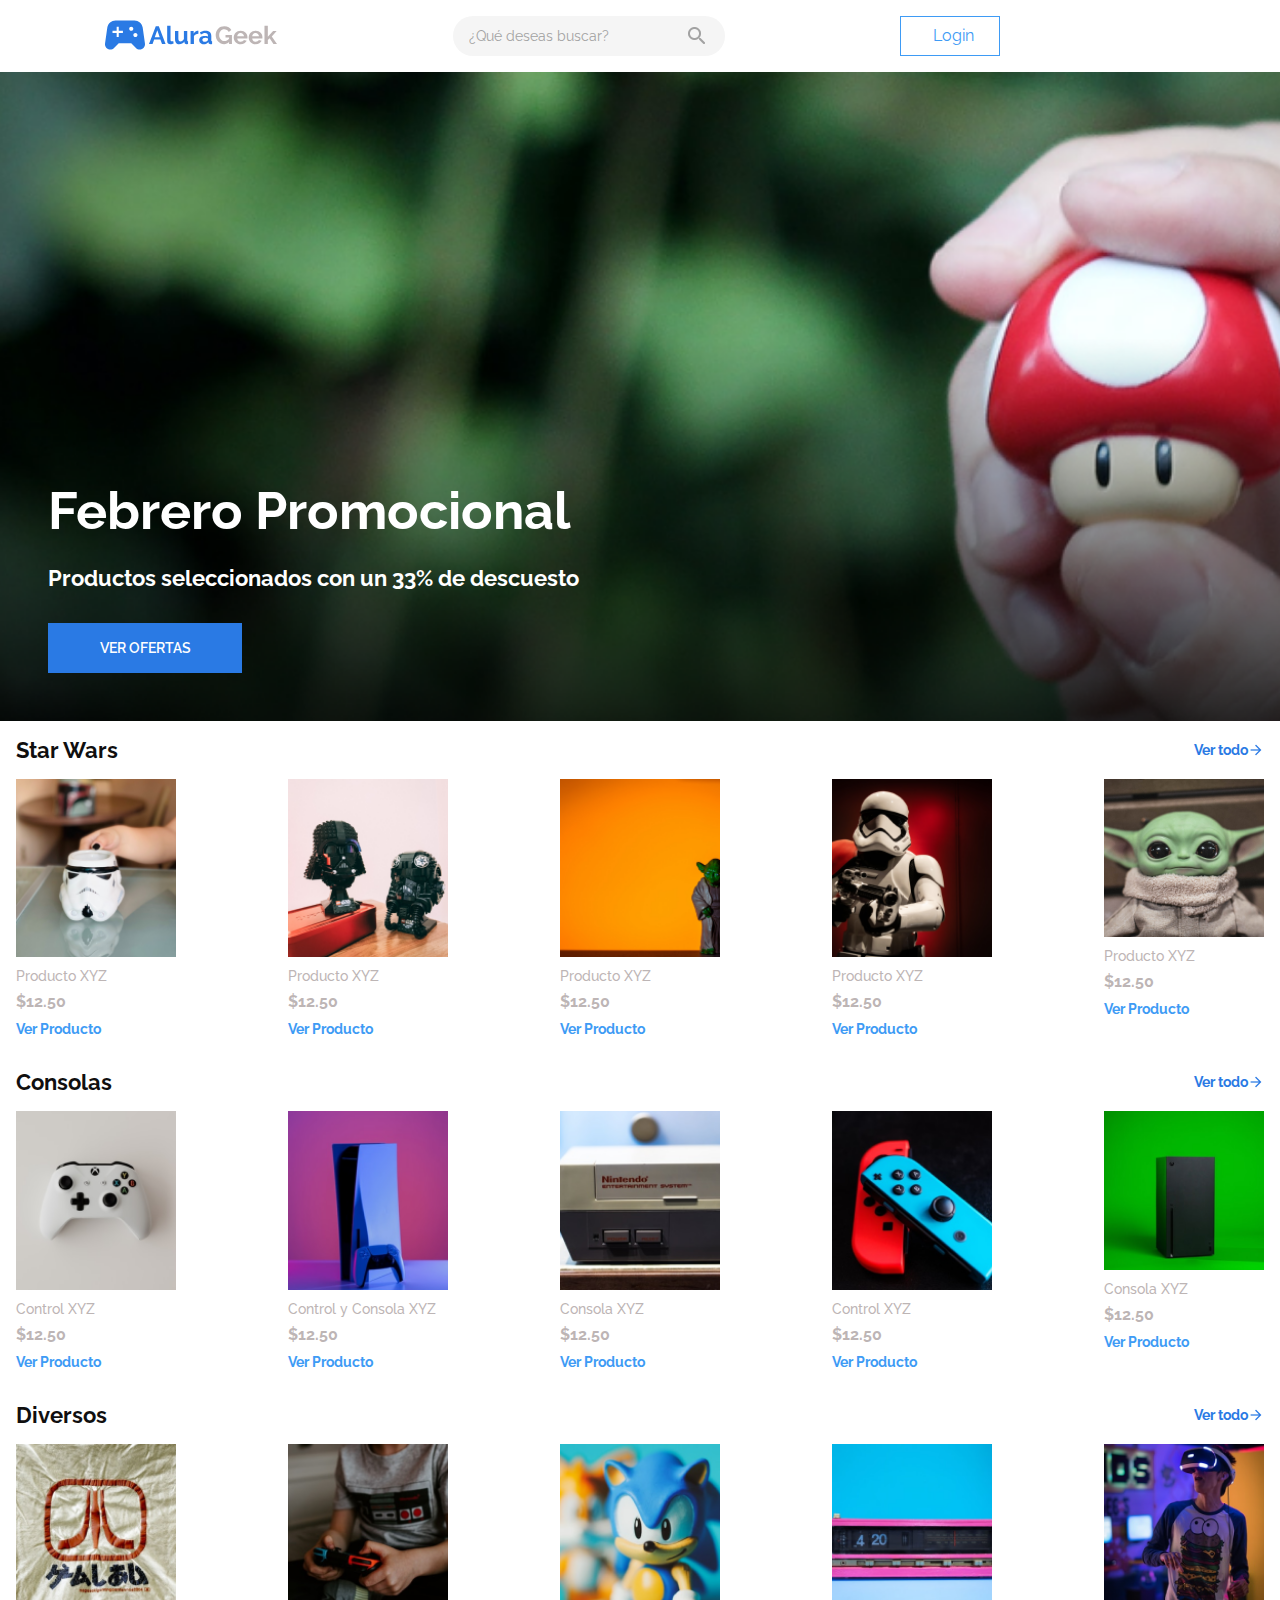
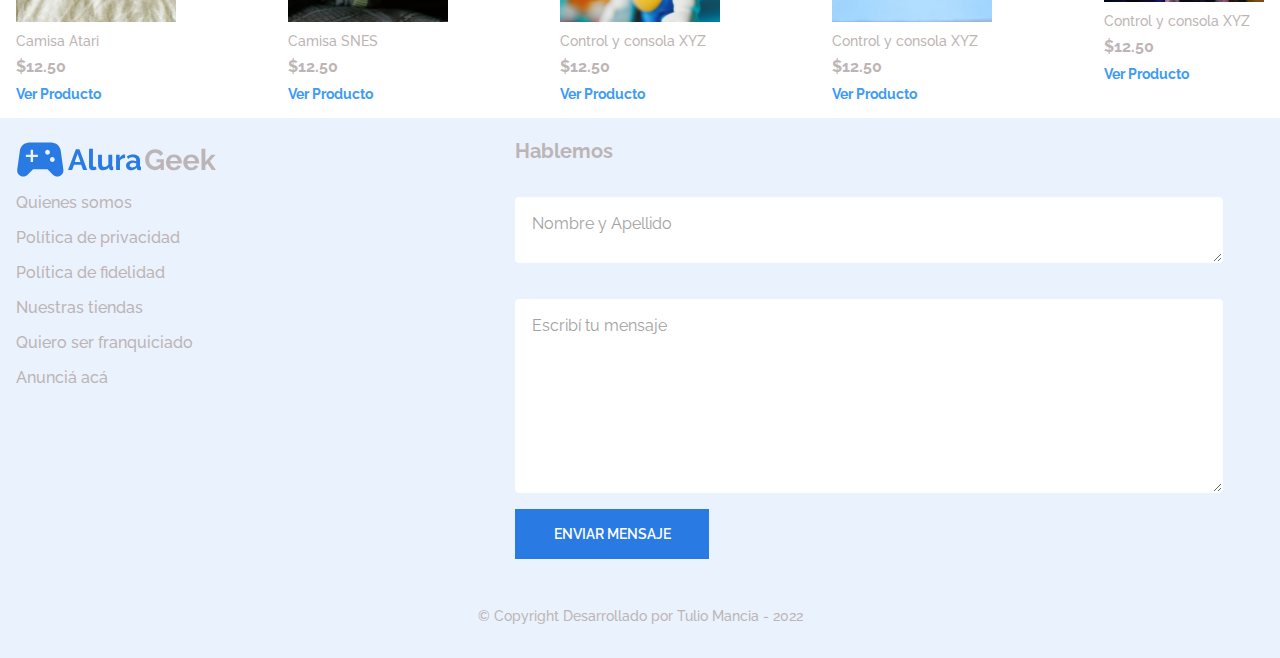
<file: index.html>
<!DOCTYPE html>

<html lang="es">

    <head>

        <meta charset="UTF-8">
        <meta name="viewport" content="width=device-width">

        <title>Alura Geek</title>

        <link rel="stylesheet" href="css/reset.css">
        <link rel="stylesheet" href="css/banner.css">
        <link rel="stylesheet" href="css/footer.css">
        <link rel="stylesheet" href="css/productos.css">
        <link rel="stylesheet" href="css/header.css">
        <link rel="stylesheet" href="css/login.css">
        <link rel="stylesheet" href="css/style.css">

        <link href="https://fonts.googleapis.com/css2?family=Raleway:wght@400;500;600;700&display=swap" rel="stylesheet">

    </head>

    <body>

        <header class="encabezado">

                <nav class="container">

                    <ul class="encabezado__items">

                        <li><img src="img/Logo Principal.svg" alt="Logo Alura Geek" class="encabezado__items-logo"></li>
                        
                        <li>
                            <div class="encabezado__items-buscador">
                                <input type="text" class="encabezado__items-buscar" placeholder="¿Qué deseas buscar?">
                                <button class="encabezado__input-lupa"></button>
                            </div>    
                        </li>

                        <li class="encabezado__items-boton"><a class="encabezado__boton"  href="login.html">Login</a></li>
                        
                        <li><img src="img/lupa.png" alt="Ícono lupa" class="encabezado__items-lupa"></li>
                    
                    </ul>

                </nav>

        </header>
        
        <main>

            <section class="bannerPrincipal">

                <h2 class="bannerPrincipal__titulo">Febrero Promocional</h2>

                <p class="bannerPrincipal__descuento">Productos seleccionados con un 33% de descuesto </p>

                <a href="#" class="principal__boton">Ver ofertas</a>

            </section>

            <section class="Productos">

                <div class="Productos__starWars">

                    <div class="Productos__header">
                        
                        <h3 class="Productos__header--titulo">Star Wars</h3>

                        <div class="Productos__header--mas">
                            <p class="Productos__verTodo">Ver todo</p>
                            <img src="img/arrow.png" alt="Flecha"></img>
                        </div>

                    </div>

                    <ul class="Productos__items">

                        <li >
                            <img src="img/sw-1.png" alt="Item 1">
                            <p class="producto__nombre">Producto XYZ</p>
                            <p class="producto__precio">$12.50</p>
                            <a class="producto__ver" href="detalle-producto.html">Ver Producto</a>
                        </li>

                        <li>
                            <img src="img/sw-2.png" alt="Item 2">
                            <p class="producto__nombre">Producto XYZ</p>
                            <p class="producto__precio">$12.50</p>
                            <a class="producto__ver" href="#">Ver Producto</a>
                        </li>

                        <li>
                            <img src="img/sw-3.png" alt="Item 3">
                            <p class="producto__nombre">Producto XYZ</p>
                            <p class="producto__precio">$12.50</p>
                            <a class="producto__ver" href="#">Ver Producto</a>
                        </li>

                        <li>
                            <img src="img/sw-4.png" alt="Item 4">
                            <p class="producto__nombre">Producto XYZ</p>
                            <p class="producto__precio">$12.50</p>
                            <a class="producto__ver" href="#">Ver Producto</a>
                        </li>

                        <li>
                            <img src="img/sw-5.png" alt="Item 5">
                            <p class="producto__nombre">Producto XYZ</p>
                            <p class="producto__precio">$12.50</p>
                            <a class="producto__ver" href="#">Ver Producto</a>
                        </li>

                    </ul>
                    
                </div>

                <div class="Productos__consolas">

                    <div class="Productos__header">
                        
                        <h3 class="Productos__header--titulo">Consolas</h3>

                        <div class="Productos__header--mas">
                            <p class="Productos__verTodo">Ver todo</p>
                            <img src="img/arrow.png" alt="Flecha"></img>
                        </div>

                    </div>

                    <ul class="Productos__items">

                        <li> 
                            <img src="img/c-1.png" alt="Item 1">
                            <p class="producto__nombre">Control XYZ</p>
                            <p class="producto__precio">$12.50</p>
                            <a class="producto__ver" href="#">Ver Producto</a>
                        </li>

                        <li> 
                            <img src="img/c-2.png" alt="Item 2">
                            <p class="producto__nombre">Control y Consola XYZ</p>
                            <p class="producto__precio">$12.50</p>
                            <a class="producto__ver" href="#">Ver Producto</a>
                        </li>

                        <li> 
                            <img src="img/c-3.png" alt="Item 3">
                            <p class="producto__nombre">Consola XYZ</p>
                            <p class="producto__precio">$12.50</p>
                            <a class="producto__ver" href="#">Ver Producto</a>
                        </li>

                        <li> 
                            <img src="img/c-4.png" alt="Item 4">
                            <p class="producto__nombre">Control XYZ</p>
                            <p class="producto__precio">$12.50</p>
                            <a class="producto__ver" href="#">Ver Producto</a>
                        </li>

                        <li> 
                            <img src="img/c-5.png" alt="Item 5">
                            <p class="producto__nombre">Consola XYZ</p>
                            <p class="producto__precio">$12.50</p>
                            <a class="producto__ver" href="#">Ver Producto</a>
                        </li>

                    </ul>

                </div>

                <div class="Productos__diversos">

                    <div class="Productos__header">
                        
                        <h3 class="Productos__header--titulo">Diversos</h3>

                        <div class="Productos__header--mas">
                            <p class="Productos__verTodo">Ver todo</p>
                            <img src="img/arrow.png" alt="Flecha"></img>
                        </div>

                    </div>

                    <ul class="Productos__items">

                        <li> 
                            <img src="img/d-1.png" alt="Item 1">
                            <p class="producto__nombre">Camisa Atari</p>
                            <p class="producto__precio">$12.50</p>
                            <a class="producto__ver" href="#">Ver Producto</a>
                        </li>

                        <li> 
                            <img src="img/d-2.png" alt="Item 2">
                            <p class="producto__nombre">Camisa SNES</p>
                            <p class="producto__precio">$12.50</p>
                            <a class="producto__ver" href="#">Ver Producto</a>
                        </li>

                        <li> 
                            <img src="img/d-3.png" alt="Item 3">
                            <p class="producto__nombre">Control y consola XYZ</p>
                            <p class="producto__precio">$12.50</p>
                            <a class="producto__ver" href="#">Ver Producto</a>
                        </li>

                        <li> 
                            <img src="img/d-4.png" alt="Item 4">
                            <p class="producto__nombre">Control y consola XYZ</p>
                            <p class="producto__precio">$12.50</p>
                            <a class="producto__ver" href="#">Ver Producto</a>
                        </li>

                        <li> 
                            <img src="img/d-5.png" alt="Item 5">
                            <p class="producto__nombre">Control y consola XYZ</p>
                            <p class="producto__precio">$12.50</p>
                            <a class="producto__ver" href="#">Ver Producto</a>
                        </li>             

                    </ul>
                    
                </div>

            </section>

        </main>

        <footer class="footer">

            <section class="footer__principal">

                <div class="footer__informacion">

                    <img src="img/Logo Principal.svg" alt="Logo" class="footer__logo"></img>

                    <ul class="footer__links">
                        <li class="footer__links--items"><a href="#">Quienes somos</a></li>
                        <li class="footer__links--items"><a href="#">Política de privacidad</a></li>
                        <li class="footer__links--items"><a href="#">Política de fidelidad</a></li>
                        <li class="footer__links--items"><a href="#">Nuestras tiendas</a></li>
                        <li class="footer__links--items"><a href="#">Quiero ser franquiciado</a></li>
                        <li class="footer__links--items"><a href="#">Anunciá acá</a></li>
                    </ul>
                    
                </div>

                <div class="formulario">

                    <p class="formulario--titulo">Hablemos</p>

                    <form class="formulario--form">

                        <label for="nombreapellido"></label>
                        <textarea cols="70" rows="2" class="input-padron" required placeholder="Nombre y Apellido"></textarea>
                    
                        <label for="mensaje"></label>
                        <textarea cols="70" rows="10" class="input-padron" required placeholder="Escribí tu mensaje"></textarea>
                        
                        <input type="submit" value="Enviar mensaje" class="principal__boton">

                    </form>

                </div>
                
            </section>

            <section class="footer__developer">

                <h4 class="developer">&copy Copyright Desarrollado por Tulio Mancia - 2022 </h4>               

               
            </section>

        </footer>

    </body>

</html>
</file>
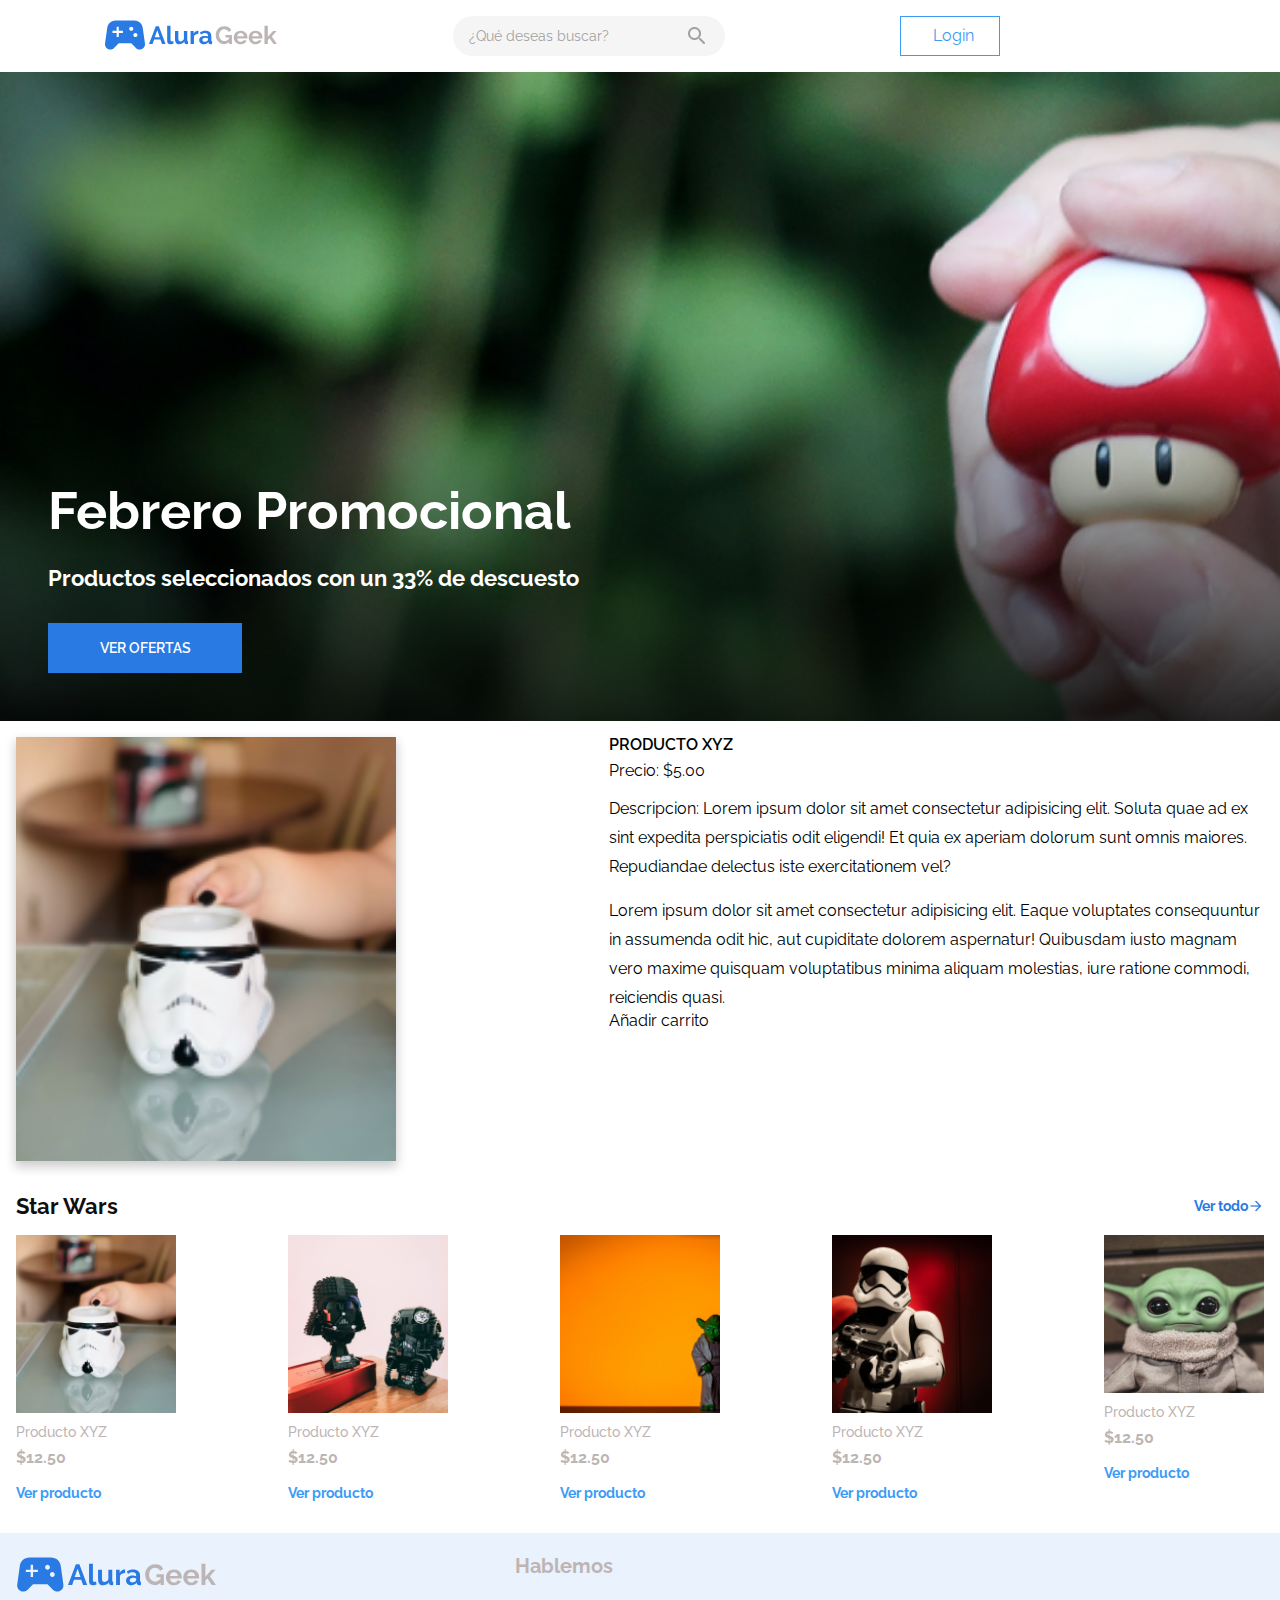
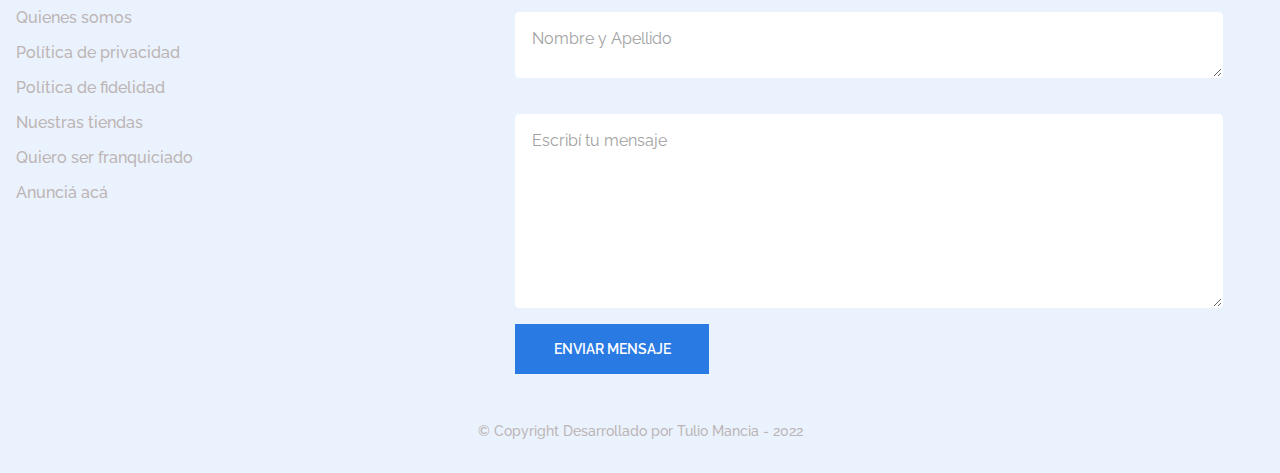
<file: detalle-producto.html>
<!DOCTYPE html>

<html lang="es">

    <head>

        <meta charset="UTF-8">
        <meta name="viewport" content="width=device-width">

        <title>Alura Geek</title>

        <link rel="stylesheet" href="css/reset.css">
        <link rel="stylesheet" href="css/banner.css">
        <link rel="stylesheet" href="css/footer.css">
        <link rel="stylesheet" href="css/productos.css">
        <link rel="stylesheet" href="css/detalleproducto.css">
        <link rel="stylesheet" href="css/header.css">
        <link rel="stylesheet" href="css/login.css">
        <link rel="stylesheet" href="css/style.css">

        <link href="https://fonts.googleapis.com/css2?family=Raleway:wght@400;500;600;700&display=swap" rel="stylesheet">

    </head>

    <body>

        <header class="encabezado">

                <nav class="container">

                    <ul class="encabezado__items">

                        <li><img src="img/Logo Principal.svg" alt="Logo Alura Geek" class="encabezado__items-logo"></li>
                        
                        <li>
                            <div class="encabezado__items-buscador">
                                <input type="text" class="encabezado__items-buscar" placeholder="¿Qué deseas buscar?">
                                <button class="encabezado__input-lupa"></button>
                            </div>    
                        </li>

                        <li class="encabezado__items-boton"><a class="encabezado__boton"  href="#">Login</a></li>
                        
                        <li><img src="img/lupa.png" alt="Ícono lupa" class="encabezado__items-lupa"></li>
                    
                    </ul>

                </nav>

        </header>
        
        <main>

            <section class="bannerPrincipal">

                <h2 class="bannerPrincipal__titulo">Febrero Promocional</h2>

                <p class="bannerPrincipal__descuento">Productos seleccionados con un 33% de descuesto </p>

                <a href="#" class="principal__boton">Ver ofertas</a>

            </section>

            <div class="container detalles" id="detalles">
                <article class="detalle-grid">
                    <img src="img/sw-1.png" alt="" class="img-fluid">
                    <div class="detalles-content">
                        <h3>Producto xyz</h3>
                        
                            <p class="price"><b>Precio: </b> $5.00</p>
                            <p class="description">
                                <b>Descripcion: </b> <span>Lorem ipsum dolor sit amet consectetur adipisicing elit. Soluta quae ad ex sint expedita perspiciatis odit eligendi! Et quia ex aperiam dolorum sunt omnis maiores. Repudiandae delectus iste exercitationem vel?</span>
                            </p>
                            <p class="description">
                                <span>Lorem ipsum dolor sit amet consectetur adipisicing elit. Eaque voluptates consequuntur in assumenda odit hic, aut cupiditate dolorem aspernatur! Quibusdam iusto magnam vero maxime quisquam voluptatibus minima aliquam molestias, iure ratione commodi, reiciendis quasi.</span>
                            </p>
        
                            <div class="bottom">
                                <div class="btn__group">
                                    <a href="" class="btn addToCart">Añadir carrito</a>
                                </div>
                            </div>
                    </div>
                </article> 
    
            </div>
            <section class="Productos">

                <div class="Productos__starWars">

                    <div class="Productos__header">
                        
                        <h3 class="Productos__header--titulo">Star Wars</h3>

                        <div class="Productos__header--mas">
                            <p class="Productos__verTodo">Ver todo</p>
                            <img src="img/arrow.png" alt="Flecha"></img>
                        </div>

                    </div>

                    <ul class="Productos__items">

                        <li >
                            <img src="img/sw-1.png" alt="Item 1">
                            <p class="producto__nombre">Producto XYZ</p>
                            <p class="producto__precio">$12.50</p>
                            <p class="producto__ver">Ver producto</p>
                        </li>

                        <li>
                            <img src="img/sw-2.png" alt="Item 2">
                            <p class="producto__nombre">Producto XYZ</p>
                            <p class="producto__precio">$12.50</p>
                            <p class="producto__ver">Ver producto</p>
                        </li>

                        <li>
                            <img src="img/sw-3.png" alt="Item 3">
                            <p class="producto__nombre">Producto XYZ</p>
                            <p class="producto__precio">$12.50</p>
                            <p class="producto__ver">Ver producto</p>
                        </li>

                        <li>
                            <img src="img/sw-4.png" alt="Item 4">
                            <p class="producto__nombre">Producto XYZ</p>
                            <p class="producto__precio">$12.50</p>
                            <p class="producto__ver">Ver producto</p>
                        </li>

                        <li>
                            <img src="img/sw-5.png" alt="Item 5">
                            <p class="producto__nombre">Producto XYZ</p>
                            <p class="producto__precio">$12.50</p>
                            <p class="producto__ver">Ver producto</p>
                        </li>

                    </ul>
                    
                </div>

                
            </section>

        </main>

        <footer class="footer">

            <section class="footer__principal">

                <div class="footer__informacion">

                    <img src="img/Logo Principal.svg" alt="Logo" class="footer__logo"></img>

                    <ul class="footer__links">
                        <li class="footer__links--items"><a href="#">Quienes somos</a></li>
                        <li class="footer__links--items"><a href="#">Política de privacidad</a></li>
                        <li class="footer__links--items"><a href="#">Política de fidelidad</a></li>
                        <li class="footer__links--items"><a href="#">Nuestras tiendas</a></li>
                        <li class="footer__links--items"><a href="#">Quiero ser franquiciado</a></li>
                        <li class="footer__links--items"><a href="#">Anunciá acá</a></li>
                    </ul>
                    
                </div>

                <div class="formulario">

                    <p class="formulario--titulo">Hablemos</p>

                    <form class="formulario--form">

                        <label for="nombreapellido"></label>
                        <textarea cols="70" rows="2" class="input-padron" required placeholder="Nombre y Apellido"></textarea>
                    
                        <label for="mensaje"></label>
                        <textarea cols="70" rows="10" class="input-padron" required placeholder="Escribí tu mensaje"></textarea>
                        
                        <input type="submit" value="Enviar mensaje" class="principal__boton">

                    </form>

                </div>
                
            </section>

            <section class="footer__developer">

                <h4 class="developer">&copy Copyright Desarrollado por Tulio Mancia - 2022 </h4>               

               
            </section>

        </footer>

    </body>

</html>
</file>
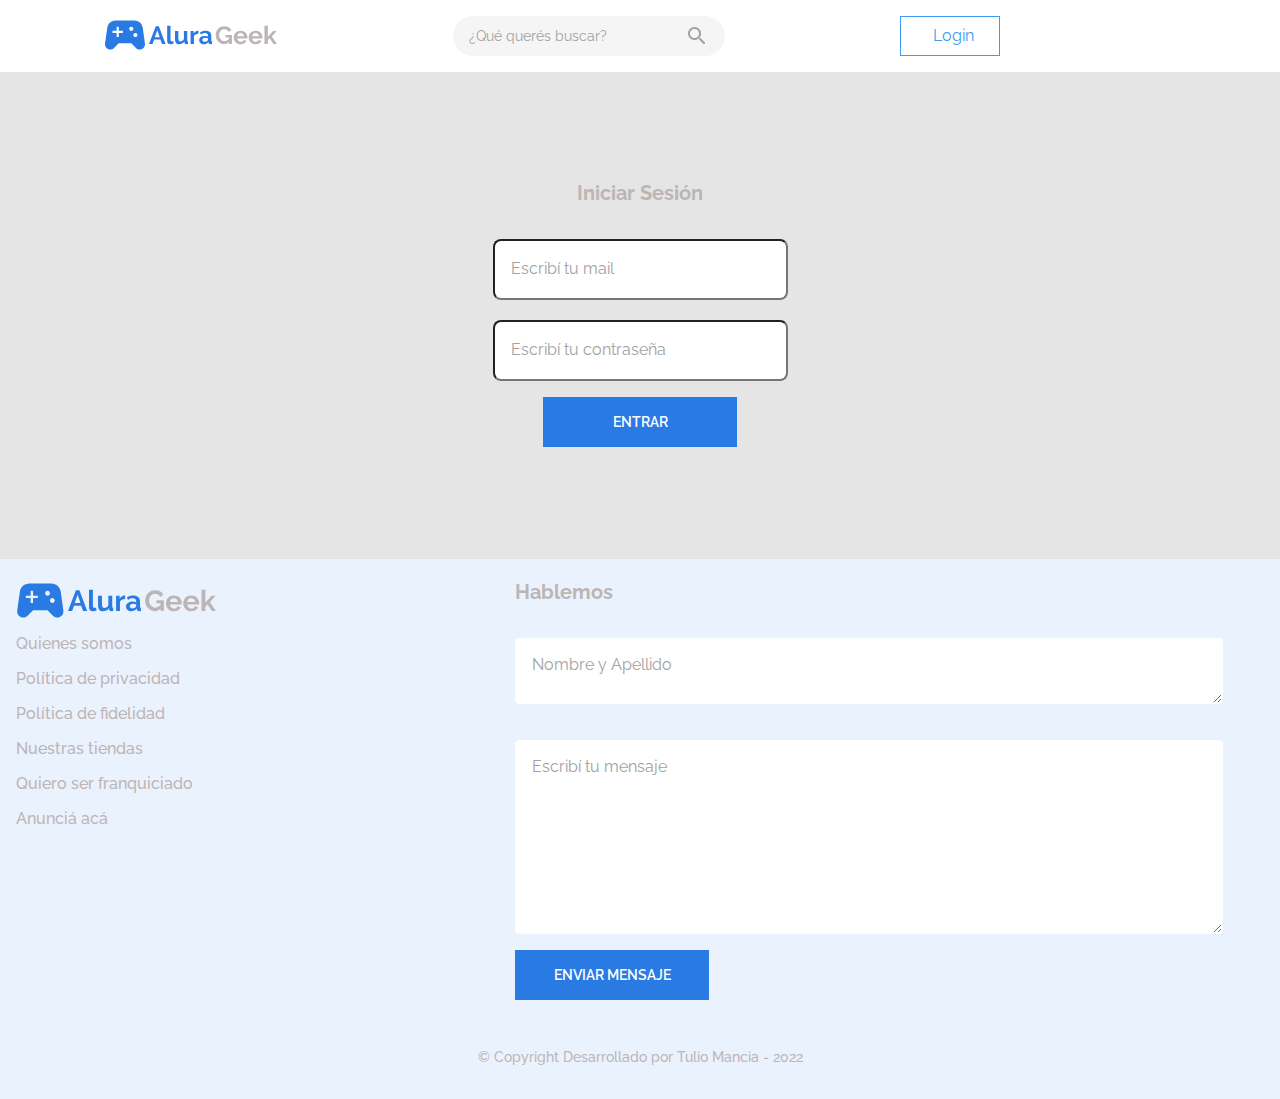
<file: login.html>
<!DOCTYPE html>

<html lang="es">

    <head>

        <meta charset="UTF-8">
        <meta name="viewport" content="width=device-width">

        <title>Login</title>

        <link rel="stylesheet" href="css/reset.css">
        <link rel="stylesheet" href="css/banner.css">
        <link rel="stylesheet" href="css/footer.css">
        <link rel="stylesheet" href="css/header.css">
        <link rel="stylesheet" href="css/login.css">
        <link rel="stylesheet" href="css/style.css">
      
        <link href="https://fonts.googleapis.com/css2?family=Raleway:wght@400;500;600;700&display=swap" rel="stylesheet">

    </head>

    <body>

        <header class="encabezado">

            <nav class="container">

                <ul class="encabezado__items">

                    <li><img src="img/Logo Principal.svg" alt="Logo Alura Geek" class="encabezado__items-logo"></li>
                    
                    <li>
                        <div class="encabezado__items-buscador">
                            <input type="text" class="encabezado__items-buscar" placeholder="¿Qué querés buscar?">
                            <button class="encabezado__input-lupa"></button>
                        </div>    
                    </li>

                    <li class="encabezado__items-boton"><a class="encabezado__boton"  href="#">Login</a></li>
                    
                    <li><img src="img/lupa.png" alt="Ícono lupa" class="encabezado__items-lupa"></li>
                
                </ul>

            </nav>

    </header>
    
        <main>

            <div class="iniciarSesion">

                <p class="iniciarSesion__formulario--titulo">Iniciar Sesión</p>

                <form class="iniciarSesion__formulario--form">

                    <label for="mail"></label>
                    <input type="email" class="input-form" required placeholder="Escribí tu mail">
                    
                    <label for="contraseña"></label>
                    <input type="password" class="input-form" required data-tipo="password" placeholder="Escribí tu contraseña">
                    
                    <input type="submit" value="Entrar" id="entrar" class="principal__boton">

                </form>

            </div>

        </main>

        <footer class="footer">

            <section class="footer__principal">

                <div class="footer__informacion">

                    <img src="img/Logo Principal.svg" alt="Logo" class="footer__logo"></img>

                    <ul class="footer__links">
                        <li class="footer__links--items"><a href="#">Quienes somos</a></li>
                        <li class="footer__links--items"><a href="#">Política de privacidad</a></li>
                        <li class="footer__links--items"><a href="#">Política de fidelidad</a></li>
                        <li class="footer__links--items"><a href="#">Nuestras tiendas</a></li>
                        <li class="footer__links--items"><a href="#">Quiero ser franquiciado</a></li>
                        <li class="footer__links--items"><a href="#">Anunciá acá</a></li>
                    </ul>
                    
                </div>

                <div class="formulario">

                    <p class="formulario--titulo">Hablemos</p>

                    <form class="formulario--form">

                        <label for="nombreapellido"></label>
                        <textarea cols="70" rows="2" class="input-padron" required placeholder="Nombre y Apellido"></textarea>
                    
                        <label for="mensaje"></label>
                        <textarea cols="70" rows="10" class="input-padron" required placeholder="Escribí tu mensaje"></textarea>
                        
                        <input type="submit" value="Enviar mensaje" class="principal__boton">

                    </form>

                </div>
                
            </section>

            <section class="footer__developer">

                <h4 class="developer">&copy Copyright Desarrollado por Tulio Mancia - 2022 </h4>               

               
            </section>

        </footer>


    </body>

</html>
</file>
<file: css/banner.css>
.bannerPrincipal {
    align-items: flex-start;
    align-self: stretch;
    background-image: url(../img/banner-image.png);
    background-position: 10%;
    background-repeat: no-repeat;
    background-size: cover;
    display: flex;
    flex-direction: column;
    flex-grow: 0;
    justify-content: flex-end;
    padding: 16px;
}

.bannerPrincipal__titulo {
    align-self: stretch;
    color: #FFFFFF;
    flex-grow: 0;
    font-family: 'Raleway', Arial,sans-serif;
    font-size: 22px;
    font-style: normal;
    font-weight: 700;
    line-height: 26px;
    margin-top: 8px;
}

.bannerPrincipal__descuento {
    align-self: stretch;
    color: #FFFFFF;
    flex-grow: 0;
    flex: none;
    font-family: 'Raleway', Arial,sans-serif;
    font-size: 14px;
    font-style: normal;
    font-weight: 600;
    line-height: 20px;
    margin: 8px 0px;
}

.principal__boton {
    align-items: center;
    background: #2A7AE4;
    border: 1px solid #2A7AE4;
    box-sizing: border-box;    
    color: #FFFFFF;
    flex-direction: row;
    padding: 1rem 2rem;
    text-align: center;

    font-family: 'Raleway';
    font-style: normal;
    font-weight: 600;
    font-size: 14px;
    line-height: 16px;
    text-transform: uppercase;
}

@media screen and (min-width: 768px) {

    .bannerPrincipal {
        height: 65vh;
        padding-left: 3rem;
        padding-bottom: 3rem;
        gap:1rem;
    }

    .bannerPrincipal__titulo {
        font-size: 52px;
        font-weight: 700;
        line-height: 61px;
    }

    .bannerPrincipal__descuento {
        font-size: 22px;
        font-weight: 700;
        line-height: 26px;
        width: 100%;
    }
 
}

/* Photo by <a href="https://unsplash.com/@theeastlondonphotographer?utm_source=unsplash&utm_medium=referral&utm_content=creditCopyText">Ehimetalor Akhere Unuabona</a> on <a href="https://unsplash.com/s/photos/play-videogames?utm_source=unsplash&utm_medium=referral&utm_content=creditCopyText">Unsplash</a>
    */
</file>
<file: css/footer.css>
.footer {
    background: #EAF2FD;
    width: 100%;
    box-sizing: border-box;
}

.footer__principal {
    align-items: center;
    box-sizing: border-box;
    display: flex;
    flex-direction: column;
    padding: 1rem;
    width: 100%;
}

.formulario {
    display: flex;
    flex-direction: column;
}

.footer__informacion {
    align-items: center;
    display: flex;
    flex-direction: column;
    text-align: center;
    width: 100%;
}

.footer__logo {
    cursor: pointer;
    flex: none;
    flex-grow: 0;
    margin-top: 16px;
    max-width: 200px;
    order: 0;
    width: 50%;
}

.footer__links--items {
    align-self: stretch;
    color: #bdb5b5;
    flex: none;
    flex-grow: 0;
    font-family: 'Raleway';
    font-style: normal;
    font-weight: 500;
    font-size: 16px;
    line-height: 19px;
    margin: 16px 0px;
}

.formulario--form {
    display: flex;
    flex-direction: column;
    width: 100%;
}

.formulario--titulo {
    color: #bdb5b5;
    font-family: 'Raleway';
    font-style: normal;
    font-weight: 700;
    font-size: 20px;
    line-height: 19px;
    
    align-self: stretch;
    flex: none;
    flex-grow: 0;
    order: 0;
    margin: 8px 0px;
}

.input-padron {
    background: #FFFFFF;
    border-radius: 4px;
    border-color: #FFFFFF;
    margin-top: 8px;
    margin-bottom: 8px;
    padding: 1rem;
    width: 90%;

    color: #A2A2A2;
    font-family: 'Raleway';
    font-style: normal;
    font-weight: 400;
    font-size: 12px;
    line-height: 16px;
}

.input-padron::placeholder {
    align-items: center;
    color: #A2A2A2;
    font-family: 'Raleway';
    font-size: 16px;
    font-style: normal;
    font-weight: 400;
    line-height: 20px;
    margin: 4px 4px;
}

.principal__boton {
    cursor: pointer;
    margin-top: 8px;
}

.footer__developer {
    align-items: center;
    background-color: #EAF2FD;
    padding-bottom: 2rem;
    padding-top: 2rem;
    text-align: center;
}

.iconify {
    cursor: pointer;
}

.developer {
    align-items: center;
    color: #bdb5b5;
    font-family: 'Raleway';
    font-style: normal;
    font-weight: 500;
    font-size: 14px;
    line-height: 19px;
}

@media screen and (min-width: 768px) {

    .footer__principal {
        align-items:flex-start;
        flex-direction: row;
        justify-content: space-between;
    }

    .footer__logo {
        align-items: top;
        margin-top: 8px;
    }

    .footer__informacion {
        align-items: flex-start;
        height: 100%;
        text-align: left;
        width: 40%;
    }

    .formulario {
        height: 60%;
        width: 60%;
    }

    .principal__boton {
        width: 194px;
    }

}
</file>
<file: css/productos.css>
.Productos__header {
    align-items: center;
    display: flex;
    justify-content: space-between;
    padding: 1rem 1rem 0 1rem;
}

.Productos__header--titulo {
    color: #100f0f;
    font-family: 'Raleway';
    font-style: normal;
    font-weight: 700;
    font-size: 22px;
    line-height: 26px;
}

.Productos__header--mas {
    align-items: center;
    cursor: pointer;
    display: flex;
}

.Productos__verTodo {
    color: #2A7AE4;
    font-family: 'Raleway';
    font-style: normal;
    font-weight: 700;
    font-size: 14px;
    line-height: 16px;
}

.Productos__items {
    align-items: stretch;
    display: flex;
    flex-wrap: wrap;
    justify-content: space-between;
    padding: 1rem 1rem 0 1rem;
   
}

.Productos__items img{
    width: 160px;
}

.producto__nombre {
    color: #bdb5b5;
    font-family: 'Raleway';
    font-style: normal;
    font-weight: 500;
    font-size: 14px;
    line-height: 16px;

    padding-top: 8px;
}

.producto__precio {
    color: #bdb5b5;
    font-family: 'Raleway';
    font-style: normal;
    font-weight: 700;
    font-size: 16px;
    line-height: 19px;

    padding-top: 8px;
    margin-bottom: 10px;
}

.producto__ver {
    color: #3e9bf5;
    font-family: 'Raleway';
    font-style: normal;
    font-weight: 700;
    font-size: 14px;
    line-height: 16px;

    padding-top: 8px;
    padding-bottom: 1rem;
}

@media screen and (min-width: 768px) {
    .Productos__items {
        padding: 1rem;
       
        
    }

   
    
}
</file>
<file: css/header.css>
.encabezado .container{
    align-items: center;
    justify-content: space-between;
}

.encabezado__items-logo {
    cursor: pointer;
    width: 115px;
}

.encabezado__items {
    align-items: center;
    display: flex;
    justify-content: space-between;
}

.encabezado__boton {
    align-items: center;
    border: 1px solid #3e9bf5;
    box-sizing: border-box;    
    color: #3e9bf5;
    display: flex;
    flex-direction: row;
    height: 40px;
    padding: 1rem 2rem;
}

.encabezado__items-buscador {
    display: none;
}

@media screen and (min-width: 768px) {
    
    .encabezado__items {
        justify-content: space-around;
    }
    
    .encabezado__items-logo {
        width: 100%;
    }
    
    .encabezado__items-buscador {
        align-items: center;
        background-color: #F5F5F5;
        border-radius: 20px;
        display: flex;
        height: 40px;
        justify-content: space-between;
        padding: 0px;
        width: 272px;
    }

    .encabezado__items-buscar {
        align-items: center;   
        background-color: transparent;
        border: none;
        border-radius: 20px;
        display: none;
        display: inline-block;
        padding: 1rem;
    }

    .encabezado__items-buscar::placeholder {
        color: #A2A2A2;
        font-family: 'Raleway';
        font-style: normal;
        font-weight: 400;
        font-size: 14px;
        line-height: 16px;
    } 

    .encabezado__items-buscar:focus {
        outline: none;
    }

    .encabezado__input-lupa {
        border: none;
        background-color: transparent;
        background-image: url(../img/search.png);
        background-repeat: no-repeat;
        cursor: pointer;
        height: 24px;
        margin-right: 1rem;
        width: 24px;
    }

    .encabezado__items-lupa {
        display: none;
    }
      
    .encabezado__boton {
        width: 100px;
    }
}
</file>
<file: css/login.css>
/* MOBILE */

.iniciarSesion {
    align-items: center;
    background: #E5E5E5;
    display: flex;
    flex-direction: column;
    text-align: center;
}

form label {
    display: block;
    margin: 10px 0 10px;
}

.iniciarSesion__formulario--titulo {
    color: #bdb5b5;
    font-family: 'Raleway';
    font-style: normal;
    font-weight: 700;
    font-size: 20px;
    line-height: 19px;
    
    align-self: stretch;
    flex: none;
    flex-grow: 0;
    order: 0;
    padding-top: 7rem;
    padding-bottom: 1rem;
    text-align: center;
}

.input-form {
    background: #ffffff;
    border-radius: 8px;
    height: 41px;
    flex: none;
    order: 0;
    flex-grow: 0;
    padding: 8px;
    width: 275px;
}

.input-form::placeholder {
    align-items: center;
    color: #A2A2A2;
    font-family: 'Raleway';
    font-size: 16px;
    font-style: normal;
    font-weight: 400;
    line-height: 20px;
    margin: 4px 4px;
    padding-left: 8px;
}

#entrar {
    cursor: pointer;
    margin-top: 1rem;
    margin-bottom: 7rem;
}

/* TABLET */

@media screen and (min-width: 768px) {

    .iniciarSesion__formulario--form {
        align-items: center;
        display: flex;
        flex-direction: column;
        text-align: center;
    }

}

/* DESKTOP */
</file>
<file: css/style.css>
body {
    font-family: 'Raleway', Arial,sans-serif;
}

.container {
    background-color: #FFFFFF;
	padding: 16px;
    margin: 0 auto;
}

.header__boton {
    font-weight: "semi bold";
	font-size: 14px;
    text-decoration: none;
}
</file>
<file: css/detalleproducto.css>
.detalles{
   
    display: block;
    justify-content: center;
    padding-top: 1rem;
}
.detalle-grid{
    display: grid;
    grid-template-columns: 1fr 1.2fr;
    gap: 3rem;
}
.detalles .img-fluid{
    max-width: 380px;
    width: 100%;   
    box-shadow: 0 5px 10px 1px rgba(0, 0, 0, .2);
} 

.detalles-content h3{
    font-weight: 600;
    text-transform: uppercase;
    
}

.price{
    margin-top: 10px;
}
.detalles-content .price span{
    color: var(--azul);
    font-size: 2rem;
    font-weight: 600;
       
}
.detalles-content .description{
    padding-top: 1rem;
}
.detalles-content .description span{
    line-height: 1.8rem;
}

/**/
.Productos__header {
    align-items: center;
    display: flex;
    justify-content: space-between;
    padding: 1rem 1rem 0 1rem;
}

.Productos__header--titulo {
    color: #100f0f;
    font-family: 'Raleway';
    font-style: normal;
    font-weight: 700;
    font-size: 22px;
    line-height: 26px;
}

.Productos__header--mas {
    align-items: center;
    cursor: pointer;
    display: flex;
}

.Productos__verTodo {
    color: #2A7AE4;
    font-family: 'Raleway';
    font-style: normal;
    font-weight: 700;
    font-size: 14px;
    line-height: 16px;
}

.Productos__items {
    
    display: flex;
    flex-wrap: wrap;
    justify-content: space-between;
    padding: 1rem 1rem 0 1rem;
   
}

.Productos__items img{
    width: 160px;
}

.producto__nombre {
    color: #bdb5b5;
    font-family: 'Raleway';
    font-style: normal;
    font-weight: 500;
    font-size: 14px;
    line-height: 16px;

    padding-top: 8px;
}

.producto__precio {
    color: #bdb5b5;
    font-family: 'Raleway';
    font-style: normal;
    font-weight: 700;
    font-size: 16px;
    line-height: 19px;

    padding-top: 8px;
}

.producto__ver {
    color: #3e9bf5;
    font-family: 'Raleway';
    font-style: normal;
    font-weight: 700;
    font-size: 14px;
    line-height: 16px;

    padding-top: 8px;
    padding-bottom: 1rem;
}

@media screen and (min-width: 768px) {
    .Productos__items {
        padding: 1rem;
       
        
    }

   
    
}

@media only screen and (max-width: 1240px){
    .detalle-grid{
        grid-template-columns: 1fr;
        
    }
}
</file>
